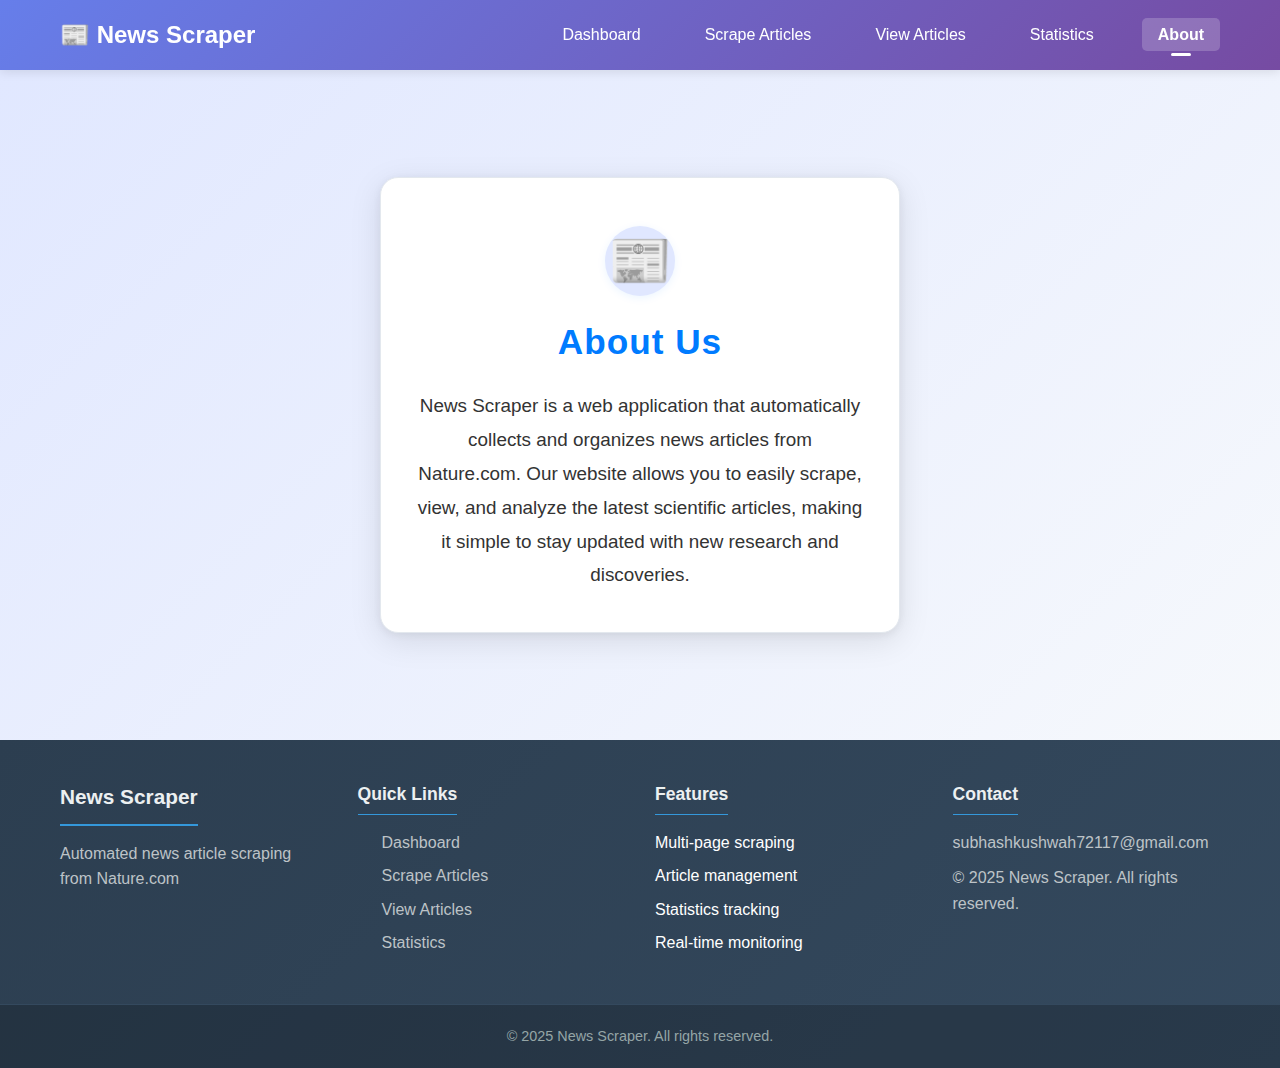
<file: src/main/resources/static/about.html>
<!DOCTYPE html>
<html lang="en">
<head>
    <meta charset="UTF-8">
    <meta name="viewport" content="width=device-width, initial-scale=1.0">
    <title>News Scraper - About</title>
    <link rel="stylesheet" href="css/styles.css">
    <link rel="stylesheet" href="css/navbar.css">
    <link rel="stylesheet" href="css/footer.css">
</head>
<body>
    <div class="about-bg">
        <!-- Navigation Bar -->
        <nav class="navbar">
            <div class="nav-container">
                <div class="nav-logo">
                    <a href="index.html">📰 News Scraper</a>
                </div>
                <ul class="nav-menu">
                    <li class="nav-item">
                        <a href="index.html" class="nav-link">Dashboard</a>
                    </li>
                    <li class="nav-item">
                        <a href="scrape.html" class="nav-link">Scrape Articles</a>
                    </li>
                    <li class="nav-item">
                        <a href="articles.html" class="nav-link">View Articles</a>
                    </li>
                    <li class="nav-item">
                        <a href="stats.html" class="nav-link">Statistics</a>
                    </li>
                    <li class="nav-item">
                        <a href="about.html" class="nav-link active">About</a>
                    </li>
                </ul>
                <div class="hamburger">
                    <span class="bar"></span>
                    <span class="bar"></span>
                    <span class="bar"></span>
                </div>
            </div>
        </nav>

        <!-- Main Content -->
        <main class="main-content">
            <div class="container about-center">
                <div class="about-card">
                    <div class="about-icon">📰</div>
                    <h1>About Us</h1>
                    <p>News Scraper is a web application that automatically collects and organizes news articles from Nature.com. Our website allows you to easily scrape, view, and analyze the latest scientific articles, making it simple to stay updated with new research and discoveries.</p>
                </div>
            </div>
        </main>

        <!-- Footer -->
        <footer class="footer">
            <div class="footer-content">
                <div class="footer-section">
                    <h3>News Scraper</h3>
                    <p>Automated news article scraping from Nature.com</p>
                </div>
                <div class="footer-section">
                    <h4>Quick Links</h4>
                    <ul>
                        <li><a href="index.html">Dashboard</a></li>
                        <li><a href="scrape.html">Scrape Articles</a></li>
                        <li><a href="articles.html">View Articles</a></li>
                        <li><a href="stats.html">Statistics</a></li>
                    </ul>
                </div>
                <div class="footer-section">
                    <h4>Features</h4>
                    <ul>
                        <li>Multi-page scraping</li>
                        <li>Article management</li>
                        <li>Statistics tracking</li>
                        <li>Real-time monitoring</li>
                    </ul>
                </div>
                <div class="footer-section">
                    <h4>Contact</h4>
                    <p>subhashkushwah72117@gmail.com</p>
                    <p>© 2025 News Scraper. All rights reserved.</p>
                </div>
            </div>
            <div class="footer-bottom">
                <p>© 2025 News Scraper. All rights reserved.</p>
            </div>
        </footer>
    </div>
    <script src="js/common.js"></script>
</body>

<style>
body, html {
    height: 100%;
    margin: 0;
    padding: 0;
}
.about-bg {
    min-height: 100vh;
    background: linear-gradient(135deg, #e0e7ff 0%, #f8fafc 100%);
    display: flex;
    flex-direction: column;
    min-height: 100vh;
}
.about-center {
    display: flex;
    justify-content: center;
    align-items: center;
    min-height: 70vh;
}
.about-card {
    max-width: 520px;
    width: 100%;
    background: #fff;
    border-radius: 18px;
    box-shadow: 0 8px 32px rgba(0,0,0,0.10), 0 2px 8px rgba(0,0,0,0.06);
    padding: 48px 36px 40px 36px;
    text-align: center;
    border: 1px solid #e3e8ee;
    transition: box-shadow 0.2s;
    margin: 48px 0;
    position: relative;
}
.about-card:hover {
    box-shadow: 0 12px 40px rgba(0,0,0,0.13), 0 4px 16px rgba(0,0,0,0.08);
}
.about-icon {
    font-size: 3.2rem;
    margin-bottom: 18px;
    color: #007bff;
    background: #e0e7ff;
    border-radius: 50%;
    width: 70px;
    height: 70px;
    display: flex;
    align-items: center;
    justify-content: center;
    margin-left: auto;
    margin-right: auto;
    box-shadow: 0 2px 8px rgba(0,123,255,0.08);
}
.about-card h1 {
    font-size: 2.2rem;
    margin-bottom: 18px;
    color: #007bff;
    letter-spacing: 1px;
}
.about-card p {
    font-size: 1.18rem;
    color: #333;
    line-height: 1.8;
    margin-bottom: 0;
}
@media (max-width: 700px) {
    .about-card {
        padding: 24px 10px;
    }
    .about-card h1 {
        font-size: 1.5rem;
    }
    .about-card p {
        font-size: 1rem;
    }
    .about-icon {
        font-size: 2.2rem;
        width: 48px;
        height: 48px;
    }
}
</style>
</file>
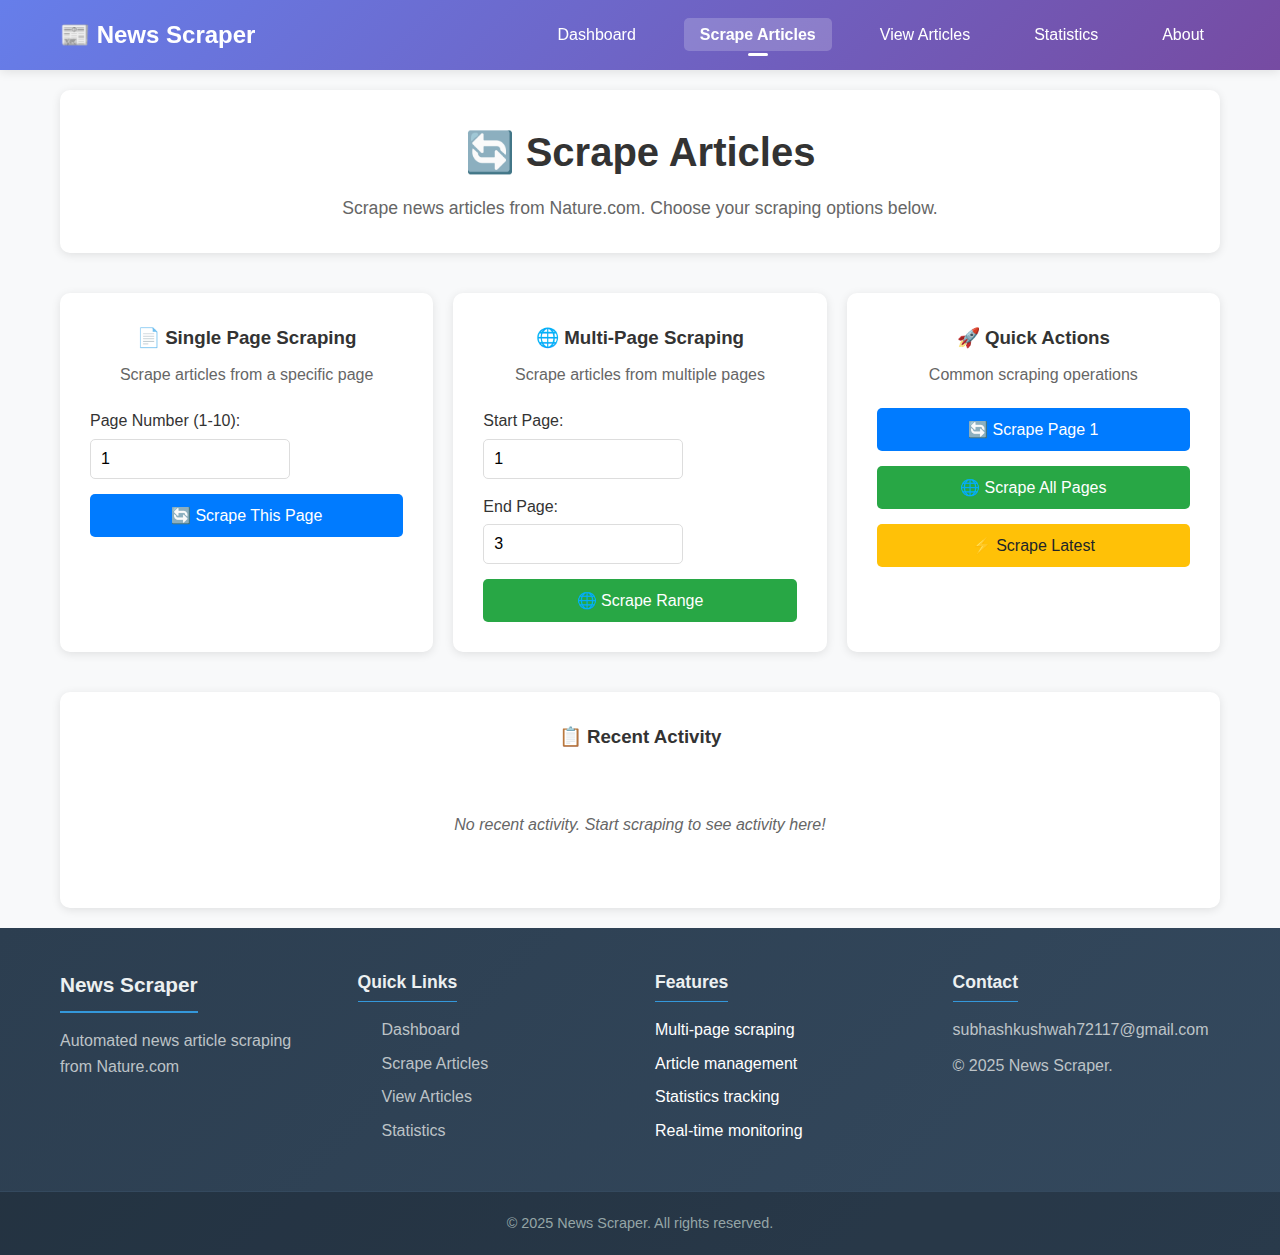
<file: src/main/resources/static/scrape.html>
<!DOCTYPE html>
<html lang="en">
<head>
    <meta charset="UTF-8">
    <meta name="viewport" content="width=device-width, initial-scale=1.0">
    <title>News Scraper - Scrape Articles</title>
    <link rel="stylesheet" href="css/styles.css">
    <link rel="stylesheet" href="css/navbar.css">
    <link rel="stylesheet" href="css/footer.css">
</head>
<body>
    <!-- Navigation Bar -->
    <nav class="navbar">
        <div class="nav-container">
            <div class="nav-logo">
                <a href="index.html">📰 News Scraper</a>
            </div>
            <ul class="nav-menu">
                <li class="nav-item">
                    <a href="index.html" class="nav-link">Dashboard</a>
                </li>
                <li class="nav-item">
                    <a href="scrape.html" class="nav-link active">Scrape Articles</a>
                </li>
                <li class="nav-item">
                    <a href="articles.html" class="nav-link">View Articles</a>
                </li>
                <li class="nav-item">
                    <a href="stats.html" class="nav-link">Statistics</a>
                </li>
                <li class="nav-item">
                    <a href="about.html" class="nav-link">About</a>
                </li>
            </ul>
            <div class="hamburger">
                <span class="bar"></span>
                <span class="bar"></span>
                <span class="bar"></span>
            </div>
        </div>
    </nav>

    <!-- Main Content -->
    <main class="main-content">
        <div class="container">
            <div class="page-header">
                <h1>🔄 Scrape Articles</h1>
                <p>Scrape news articles from Nature.com. Choose your scraping options below.</p>
            </div>

            <!-- Scraping Options -->
            <div class="scraping-options">
                <div class="option-card">
                    <div class="option-header">
                        <h3>📄 Single Page Scraping</h3>
                        <p>Scrape articles from a specific page</p>
                    </div>
                    <div class="option-content">
                        <div class="form-group">
                            <label for="pageNumber">Page Number (1-10):</label>
                            <input type="number" id="pageNumber" min="1" max="10" value="1">
                        </div>
                        <button class="btn btn-primary" onclick="scrapeSpecificPage()">
                            🔄 Scrape This Page
                        </button>
                    </div>
                </div>

                <div class="option-card">
                    <div class="option-header">
                        <h3>🌐 Multi-Page Scraping</h3>
                        <p>Scrape articles from multiple pages</p>
                    </div>
                    <div class="option-content">
                        <div class="form-group">
                            <label for="startPage">Start Page:</label>
                            <input type="number" id="startPage" min="1" max="10" value="1">
                        </div>
                        <div class="form-group">
                            <label for="endPage">End Page:</label>
                            <input type="number" id="endPage" min="1" max="10" value="3">
                        </div>
                        <button class="btn btn-success" onclick="scrapePageRange()">
                            🌐 Scrape Range
                        </button>
                    </div>
                </div>

                <div class="option-card">
                    <div class="option-header">
                        <h3>🚀 Quick Actions</h3>
                        <p>Common scraping operations</p>
                    </div>
                    <div class="option-content">
                        <button class="btn btn-primary" onclick="scrapeArticles()">
                            🔄 Scrape Page 1
                        </button>
                        <button class="btn btn-success" onclick="scrapeAllPages()">
                            🌐 Scrape All Pages
                        </button>
                        <button class="btn btn-warning" onclick="scrapeLatest()">
                            ⚡ Scrape Latest
                        </button>
                    </div>
                </div>
            </div>

            <!-- Scraping Progress -->
            <div class="scraping-progress" id="scrapingProgress" style="display: none;">
                <h3>📊 Scraping Progress</h3>
                <div class="progress-bar">
                    <div class="progress-fill" id="progressFill"></div>
                </div>
                <div class="progress-text" id="progressText">Ready to start...</div>
                <div class="progress-details" id="progressDetails"></div>
            </div>

            <!-- Status Messages -->
            <div id="status" class="status"></div>
            <div id="loading" class="loading">
                <div class="spinner"></div>
                <p>Processing...</p>
            </div>

            <!-- Recent Activity -->
            <div class="recent-activity">
                <h3>📋 Recent Activity</h3>
                <div id="activityLog" class="activity-log">
                    <p class="no-activity">No recent activity. Start scraping to see activity here!</p>
                </div>
            </div>
        </div>
    </main>

    <!-- Footer -->
    <footer class="footer">
        <div class="footer-content">
            <div class="footer-section">
                <h3>News Scraper</h3>
                <p>Automated news article scraping from Nature.com</p>
            </div>
            <div class="footer-section">
                <h4>Quick Links</h4>
                <ul>
                    <li><a href="index.html">Dashboard</a></li>
                    <li><a href="scrape.html">Scrape Articles</a></li>
                    <li><a href="articles.html">View Articles</a></li>
                    <li><a href="stats.html">Statistics</a></li>
                </ul>
            </div>
            <div class="footer-section">
                <h4>Features</h4>
                <ul>
                    <li>Multi-page scraping</li>
                    <li>Article management</li>
                    <li>Statistics tracking</li>
                    <li>Real-time monitoring</li>
                </ul>
            </div>
            <div class="footer-section">
                <h4>Contact</h4>
                <p>subhashkushwah72117@gmail.com</p>
                <p>© 2025 News Scraper.</p>
            </div>
        </div>
        <div class="footer-bottom">
            <p>&copy; 2025 News Scraper. All rights reserved.</p>
        </div>
    </footer>

    <script src="js/common.js"></script>
    <script src="js/scrape.js"></script>
</body>
</html>
</file>
<file: src/main/resources/static/css/styles.css>
/* Main Styles */
* {
    margin: 0;
    padding: 0;
    box-sizing: border-box;
}

body {
    font-family: 'Segoe UI', Tahoma, Geneva, Verdana, sans-serif;
    line-height: 1.6;
    color: #333;
    background-color: #f8f9fa;
    min-height: 100vh;
    display: flex;
    flex-direction: column;
}

.main-content {
    flex: 1;
    padding: 20px 0;
}

.container {
    max-width: 1200px;
    margin: 0 auto;
    padding: 0 20px;
}

/* Dashboard Styles */
.dashboard-header {
    text-align: center;
    margin-bottom: 40px;
    padding: 30px;
    background: white;
    border-radius: 10px;
    box-shadow: 0 2px 10px rgba(0,0,0,0.1);
}

.dashboard-header h1 {
    color: #333;
    margin-bottom: 10px;
    font-size: 2.5rem;
}

.dashboard-header p {
    color: #666;
    font-size: 1.1rem;
}

/* Stats Grid */
.stats-grid {
    display: grid;
    grid-template-columns: repeat(auto-fit, minmax(250px, 1fr));
    gap: 20px;
    margin-bottom: 40px;
}

.stat-card {
    background: white;
    padding: 30px;
    border-radius: 10px;
    box-shadow: 0 2px 10px rgba(0,0,0,0.1);
    display: flex;
    align-items: center;
    transition: transform 0.3s ease, box-shadow 0.3s ease;
}

.stat-card:hover {
    transform: translateY(-5px);
    box-shadow: 0 5px 20px rgba(0,0,0,0.15);
}

.stat-icon {
    font-size: 3rem;
    margin-right: 20px;
}

.stat-content h3 {
    font-size: 2rem;
    color: #007bff;
    margin-bottom: 5px;
}

.stat-content p {
    color: #666;
    font-size: 1rem;
}

/* Quick Actions */
.quick-actions {
    background: white;
    padding: 30px;
    border-radius: 10px;
    box-shadow: 0 2px 10px rgba(0,0,0,0.1);
    margin-bottom: 40px;
}

.quick-actions h2 {
    color: #333;
    margin-bottom: 20px;
    text-align: center;
}

.action-buttons {
    display: flex;
    gap: 15px;
    justify-content: center;
    flex-wrap: wrap;
}

/* Recent Articles */
.recent-articles {
    background: white;
    padding: 30px;
    border-radius: 10px;
    box-shadow: 0 2px 10px rgba(0,0,0,0.1);
}

.recent-articles h2 {
    color: #333;
    margin-bottom: 20px;
    text-align: center;
}

.articles-preview {
    margin-bottom: 20px;
}

.loading-text {
    text-align: center;
    color: #666;
    font-style: italic;
}

.view-all-link {
    text-align: center;
}

/* Buttons */
.btn {
    padding: 12px 24px;
    border: none;
    border-radius: 5px;
    cursor: pointer;
    font-size: 16px;
    font-weight: 500;
    text-decoration: none;
    display: inline-block;
    transition: all 0.3s ease;
    text-align: center;
}

.btn-primary {
    background-color: #007bff;
    color: white;
}

.btn-primary:hover {
    background-color: #0056b3;
    transform: translateY(-2px);
}

.btn-secondary {
    background-color: #6c757d;
    color: white;
}

.btn-secondary:hover {
    background-color: #545b62;
    transform: translateY(-2px);
}

.btn-success {
    background-color: #28a745;
    color: white;
}

.btn-success:hover {
    background-color: #218838;
    transform: translateY(-2px);
}

.btn-warning {
    background-color: #ffc107;
    color: #212529;
}

.btn-warning:hover {
    background-color: #e0a800;
    transform: translateY(-2px);
}

.btn-danger {
    background-color: #dc3545;
    color: white;
}

.btn-danger:hover {
    background-color: #c82333;
    transform: translateY(-2px);
}

.btn-info {
    background-color: #17a2b8;
    color: white;
}

.btn-info:hover {
    background-color: #138496;
    transform: translateY(-2px);
}

.btn-outline {
    background-color: transparent;
    color: #007bff;
    border: 2px solid #007bff;
}

.btn-outline:hover {
    background-color: #007bff;
    color: white;
    transform: translateY(-2px);
}

/* Status Messages */
.status {
    text-align: center;
    margin: 20px 0;
    padding: 15px;
    border-radius: 5px;
    display: none;
}

.status.success {
    background-color: #d4edda;
    color: #155724;
    border: 1px solid #c3e6cb;
}

.status.error {
    background-color: #f8d7da;
    color: #721c24;
    border: 1px solid #f5c6cb;
}

.status.warning {
    background-color: #fff3cd;
    color: #856404;
    border: 1px solid #ffeaa7;
}

.status.info {
    background-color: #d1ecf1;
    color: #0c5460;
    border: 1px solid #bee5eb;
}

/* Loading Spinner */
.loading {
    display: none;
    text-align: center;
    margin: 20px 0;
}

.spinner {
    border: 4px solid #f3f3f3;
    border-top: 4px solid #007bff;
    border-radius: 50%;
    width: 40px;
    height: 40px;
    animation: spin 1s linear infinite;
    margin: 0 auto;
}

@keyframes spin {
    0% { transform: rotate(0deg); }
    100% { transform: rotate(360deg); }
}

/* Form Elements */
input[type="number"], input[type="text"], select {
    padding: 10px;
    border: 1px solid #ddd;
    border-radius: 5px;
    font-size: 16px;
    width: 100%;
    max-width: 200px;
}

input[type="number"]:focus, input[type="text"]:focus, select:focus {
    outline: none;
    border-color: #007bff;
    box-shadow: 0 0 0 2px rgba(0,123,255,0.25);
}

/* Responsive Design */
@media (max-width: 768px) {
    .stats-grid {
        grid-template-columns: 1fr;
    }
    
    .action-buttons {
        flex-direction: column;
        align-items: center;
    }
    
    .btn {
        width: 100%;
        max-width: 300px;
    }
    
    .dashboard-header h1 {
        font-size: 2rem;
    }
    
    .stat-card {
        padding: 20px;
    }
    
    .stat-icon {
        font-size: 2rem;
    }
    
    .stat-content h3 {
        font-size: 1.5rem;
    }
}
</file>
<file: src/main/resources/static/css/navbar.css>
/* Navigation Bar Styles */
.navbar {
    background: linear-gradient(135deg, #667eea 0%, #764ba2 100%);
    padding: 1rem 0;
    box-shadow: 0 2px 10px rgba(0,0,0,0.1);
    position: sticky;
    top: 0;
    z-index: 1000;
}

.nav-container {
    max-width: 1200px;
    margin: 0 auto;
    padding: 0 20px;
    display: flex;
    justify-content: space-between;
    align-items: center;
}

.nav-logo a {
    color: white;
    text-decoration: none;
    font-size: 1.5rem;
    font-weight: bold;
    transition: color 0.3s ease;
}

.nav-logo a:hover {
    color: #f8f9fa;
}

.nav-menu {
    display: flex;
    list-style: none;
    gap: 2rem;
    align-items: center;
}

.nav-item {
    position: relative;
}

.nav-link {
    color: white;
    text-decoration: none;
    font-weight: 500;
    padding: 0.5rem 1rem;
    border-radius: 5px;
    transition: all 0.3s ease;
    position: relative;
}

.nav-link:hover {
    background-color: rgba(255,255,255,0.1);
    transform: translateY(-2px);
}

.nav-link.active {
    background-color: rgba(255,255,255,0.2);
    font-weight: 600;
}

.nav-link.active::after {
    content: '';
    position: absolute;
    bottom: -5px;
    left: 50%;
    transform: translateX(-50%);
    width: 20px;
    height: 3px;
    background-color: white;
    border-radius: 2px;
}

/* Hamburger Menu for Mobile */
.hamburger {
    display: none;
    flex-direction: column;
    cursor: pointer;
    padding: 5px;
}

.bar {
    width: 25px;
    height: 3px;
    background-color: white;
    margin: 3px 0;
    transition: 0.3s;
    border-radius: 2px;
}

/* Mobile Responsive */
@media (max-width: 768px) {
    .hamburger {
        display: flex;
    }
    
    .nav-menu {
        position: fixed;
        left: -100%;
        top: 70px;
        flex-direction: column;
        background: linear-gradient(135deg, #667eea 0%, #764ba2 100%);
        width: 100%;
        text-align: center;
        transition: 0.3s;
        box-shadow: 0 10px 27px rgba(0,0,0,0.05);
        padding: 2rem 0;
        gap: 1rem;
    }
    
    .nav-menu.active {
        left: 0;
    }
    
    .nav-item {
        margin: 1rem 0;
    }
    
    .nav-link {
        font-size: 1.1rem;
        padding: 1rem 2rem;
        display: block;
    }
    
    .nav-link.active::after {
        display: none;
    }
    
    .nav-link.active {
        background-color: rgba(255,255,255,0.2);
        border-radius: 10px;
    }
}

/* Animation for hamburger menu */
.hamburger.active .bar:nth-child(2) {
    opacity: 0;
}

.hamburger.active .bar:nth-child(1) {
    transform: translateY(8px) rotate(45deg);
}

.hamburger.active .bar:nth-child(3) {
    transform: translateY(-8px) rotate(-45deg);
}
</file>
<file: src/main/resources/static/css/footer.css>
/* Footer Styles */
.footer {
    background: linear-gradient(135deg, #2c3e50 0%, #34495e 100%);
    color: white;
    margin-top: auto;
    padding: 0;
}

.footer-content {
    max-width: 1200px;
    margin: 0 auto;
    padding: 40px 20px;
    display: grid;
    grid-template-columns: repeat(auto-fit, minmax(250px, 1fr));
    gap: 30px;
}

.footer-section h3 {
    color: #ecf0f1;
    margin-bottom: 15px;
    font-size: 1.3rem;
    border-bottom: 2px solid #3498db;
    padding-bottom: 10px;
    display: inline-block;
}

.footer-section h4 {
    color: #ecf0f1;
    margin-bottom: 15px;
    font-size: 1.1rem;
    border-bottom: 1px solid #3498db;
    padding-bottom: 5px;
    display: inline-block;
}

.footer-section p {
    color: #bdc3c7;
    line-height: 1.6;
    margin-bottom: 10px;
}

.footer-section ul {
    list-style: none;
    padding: 0;
}

.footer-section ul li {
    margin-bottom: 8px;
}

.footer-section ul li a {
    color: #bdc3c7;
    text-decoration: none;
    transition: color 0.3s ease;
    display: inline-block;
    position: relative;
}

.footer-section ul li a:hover {
    color: #3498db;
    transform: translateX(5px);
}

.footer-section ul li a::before {
    content: '→';
    margin-right: 8px;
    opacity: 0;
    transition: opacity 0.3s ease;
}

.footer-section ul li a:hover::before {
    opacity: 1;
}

.footer-bottom {
    background: rgba(0,0,0,0.2);
    text-align: center;
    padding: 20px;
    border-top: 1px solid #34495e;
}

.footer-bottom p {
    color: #95a5a6;
    margin: 0;
    font-size: 0.9rem;
}

/* Responsive Design */
@media (max-width: 768px) {
    .footer-content {
        grid-template-columns: 1fr;
        text-align: center;
        gap: 20px;
    }
    
    .footer-section {
        padding: 20px 0;
    }
    
    .footer-section h3,
    .footer-section h4 {
        border-bottom: none;
        padding-bottom: 0;
    }
    
    .footer-section ul li a:hover {
        transform: none;
    }
    
    .footer-section ul li a::before {
        display: none;
    }
}

/* Animation for footer links */
.footer-section ul li a {
    transition: all 0.3s ease;
}

.footer-section ul li a:hover {
    color: #3498db;
    text-shadow: 0 0 5px rgba(52, 152, 219, 0.3);
}
</file>
